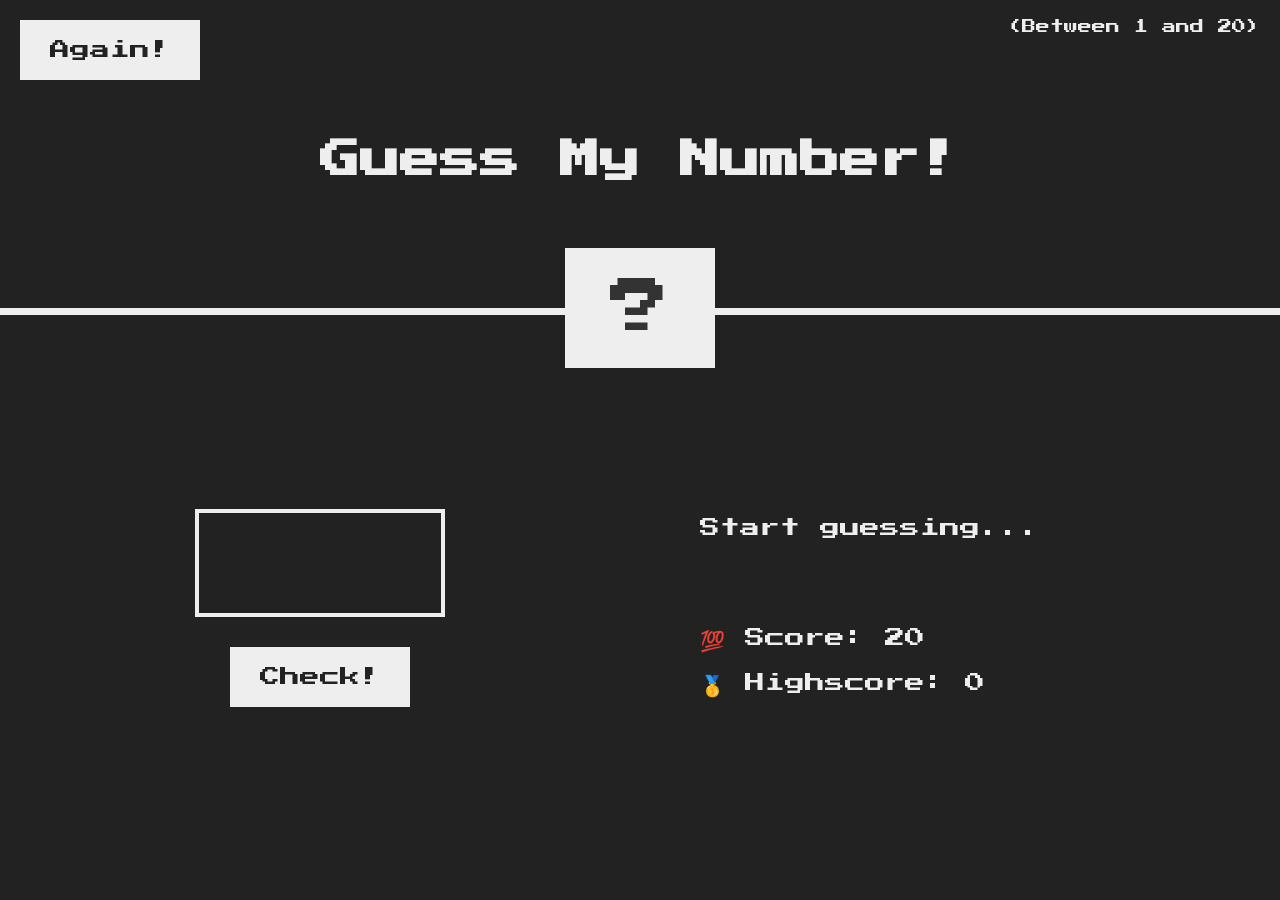
<file: 05-Guess-My-Number/index.html>
<!DOCTYPE html>
<html lang="en">
  <head>
    <meta charset="UTF-8" />
    <meta name="viewport" content="width=device-width, initial-scale=1.0" />
    <meta http-equiv="X-UA-Compatible" content="ie=edge" />
    <link rel="stylesheet" href="master.css" />
    <title>Guess My Number!</title>
  </head>
  <body>
    <header>
      <h1>Guess My Number!</h1>
      <p class="between">(Between 1 and 20)</p>
      <button class="btn again">Again!</button>
      <div class="number">?</div>
    </header>
    <main>
      <section class="left">
        <input type="number" class="guess" />
        <button class="btn check">Check!</button>
      </section>
      <section class="right">
        <p class="message">Start guessing...</p>
        <p class="label-score">💯 Score: <span class="score">20</span></p>
        <p class="label-highscore">
          🥇 Highscore: <span class="highscore">0</span>
        </p>
      </section>
    </main>
    <script src="script.js"></script>
  </body>
</html>
</file>
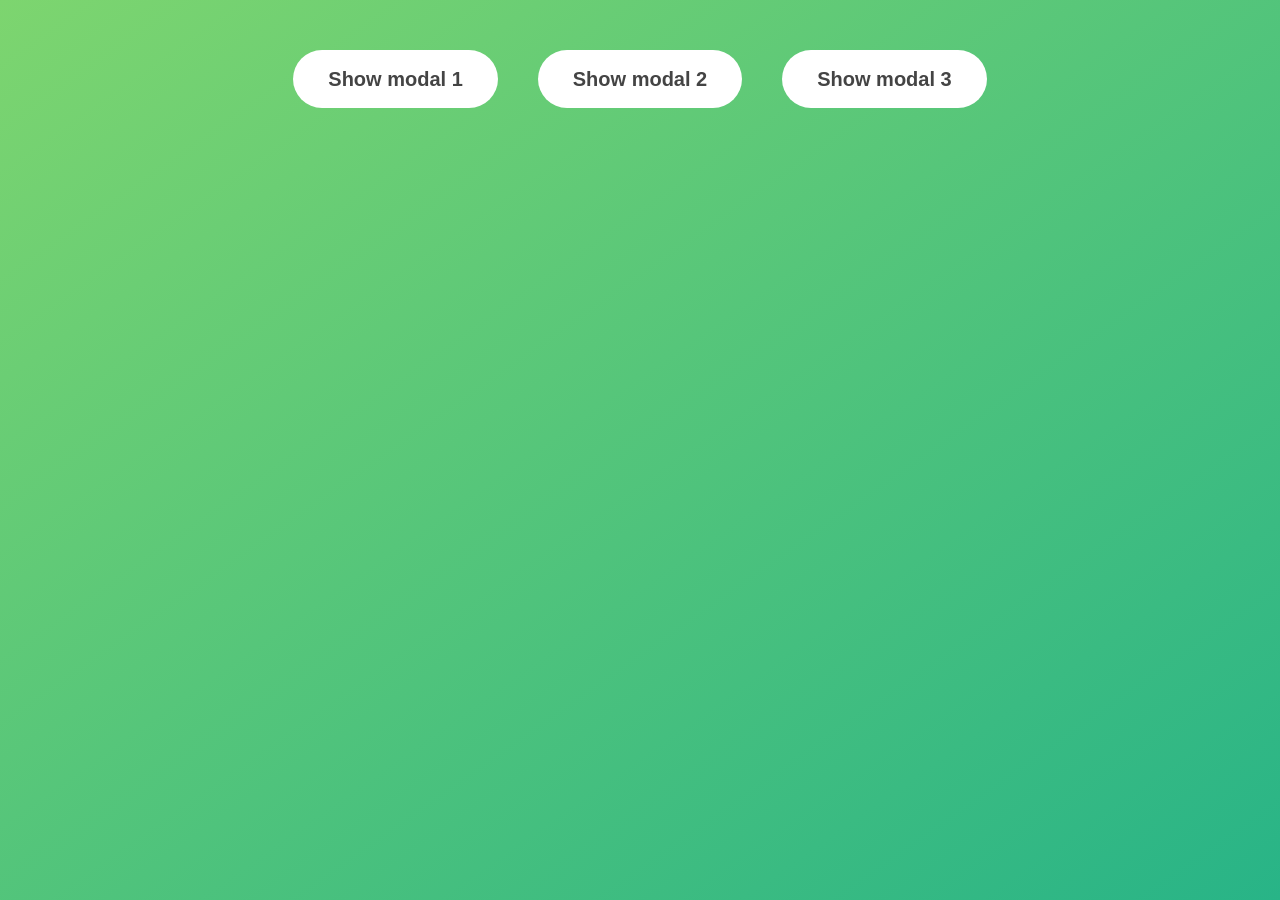
<file: 06-Modal/index.html>
<!DOCTYPE html>
<html lang="en">
  <head>
    <meta charset="UTF-8" />
    <meta name="viewport" content="width=device-width, initial-scale=1.0" />
    <meta http-equiv="X-UA-Compatible" content="ie=edge" />
    <link rel="stylesheet" href="style.css" />
    <title>Modal window</title>
  </head>
  <body>
    <button class="show-modal">Show modal 1</button>
    <button class="show-modal">Show modal 2</button>
    <button class="show-modal">Show modal 3</button>

    <div class="modal hidden">
      <button class="close-modal">&times;</button>
      <h1>I'm a modal window 😍</h1>
      <p>
        Lorem ipsum dolor sit amet, consectetur adipisicing elit, sed do eiusmod
        tempor incididunt ut labore et dolore magna aliqua. Ut enim ad minim
        veniam, quis nostrud exercitation ullamco laboris nisi ut aliquip ex ea
        commodo consequat. Duis aute irure dolor in reprehenderit in voluptate
        velit esse cillum dolore eu fugiat nulla pariatur. Excepteur sint
        occaecat cupidatat non proident, sunt in culpa qui officia deserunt
        mollit anim id est laborum.
      </p>
    </div>
    <div class="overlay hidden"></div>

    <script src="script.js"></script>
  </body>
</html>
</file>
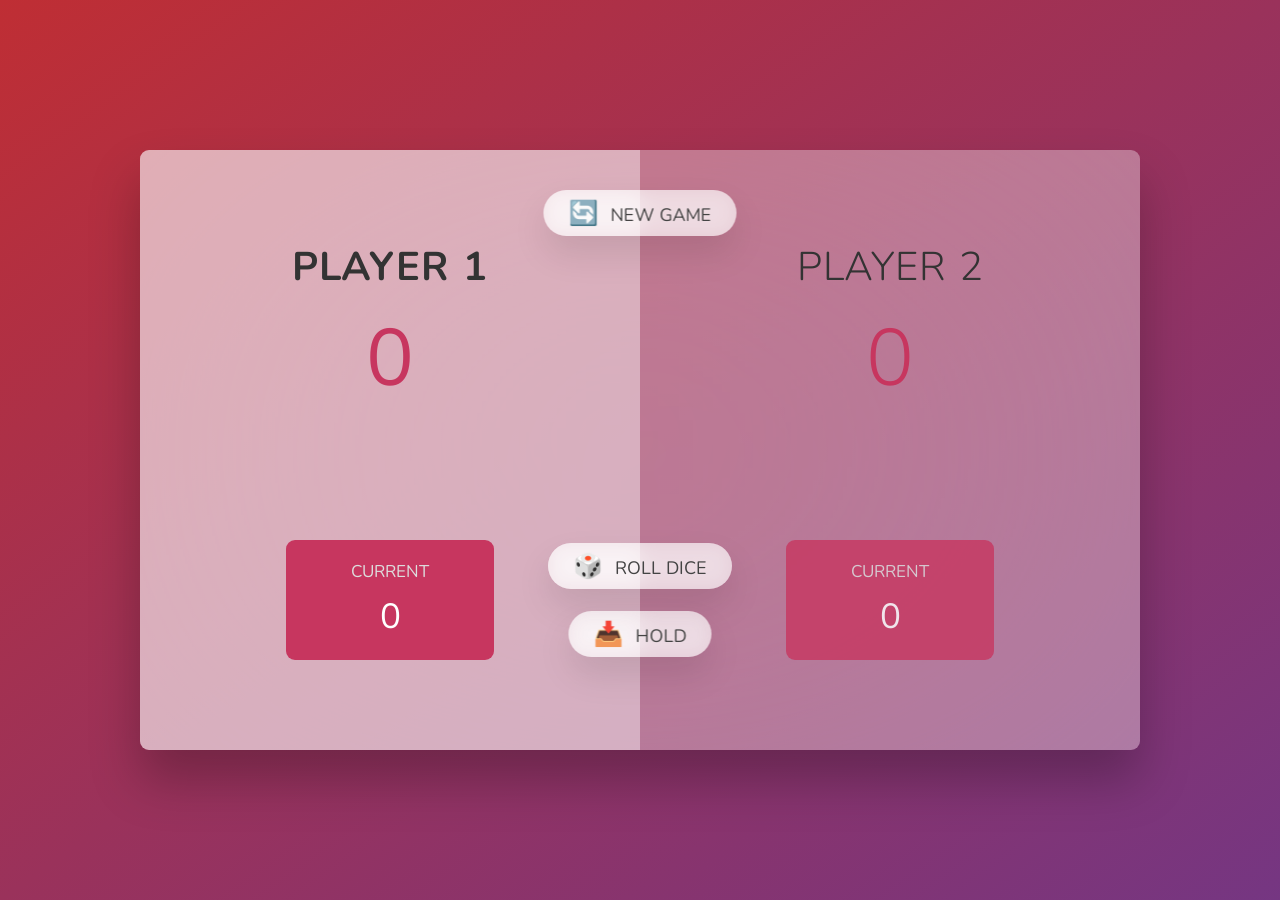
<file: 07-Pig-Game/index.html>
<!DOCTYPE html>
<html lang="en">
  <head>
    <meta charset="UTF-8" />
    <meta name="viewport" content="width=device-width, initial-scale=1.0" />
    <meta http-equiv="X-UA-Compatible" content="ie=edge" />
    <link rel="stylesheet" href="style.css" />
    <title>Pig Game</title>
  </head>
  <body>
    <main>
      <section class="player player--0 player--active">
        <h2 class="name" id="name--0">Player 1</h2>
        <p class="score" id="score--0">0</p>
        <div class="current">
          <p class="current-label">Current</p>
          <p class="current-score" id="current--0">0</p>
        </div>
      </section>
      <section class="player player--1">
        <h2 class="name" id="name--1">Player 2</h2>
        <p class="score" id="score--1">0</p>
        <div class="current">
          <p class="current-label">Current</p>
          <p class="current-score" id="current--1">0</p>
        </div>
      </section>

      <img src="dice-5.png" alt="Playing dice" class="dice" />
      <button class="btn btn--new">🔄 New game</button>
      <button class="btn btn--roll">🎲 Roll dice</button>
      <button class="btn btn--hold">📥 Hold</button>
    </main>
    <script src="script.js"></script>
  </body>
</html>
</file>
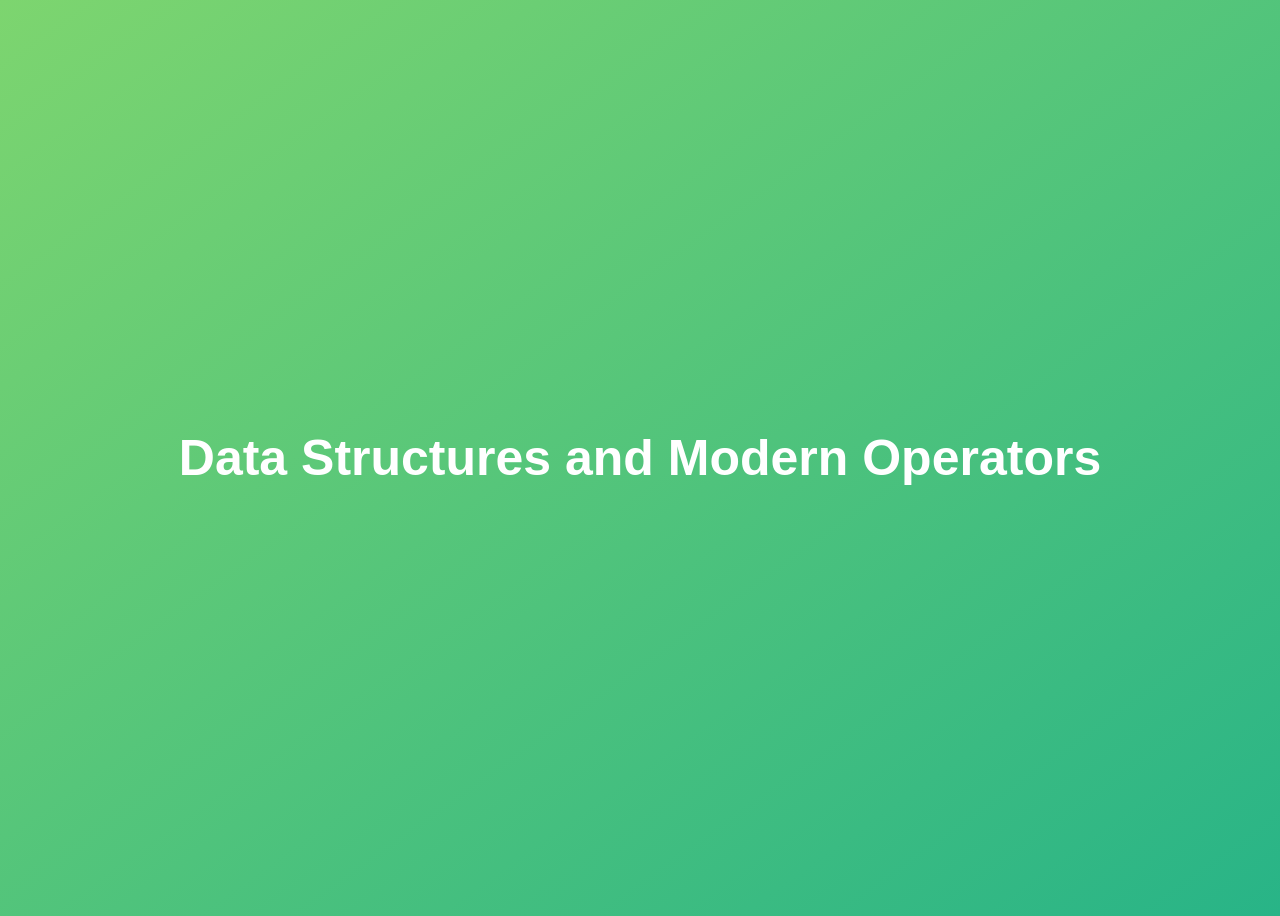
<file: 09-Data-Structures-Operators/index.html>
<!DOCTYPE html>
<html lang="en">
  <head>
    <meta charset="UTF-8" />
    <meta name="viewport" content="width=device-width, initial-scale=1.0" />
    <meta http-equiv="X-UA-Compatible" content="ie=edge" />
    <title>Data Structures and Modern Operators</title>
    <style>
      body {
        height: 100vh;
        display: flex;
        align-items: center;
        background: linear-gradient(to top left, #28b487, #7dd56f);
      }
      h1 {
        font-family: sans-serif;
        font-size: 50px;
        line-height: 1.3;
        width: 100%;
        padding: 30px;
        text-align: center;
        color: white;
      }
      button {
        width: 50px;
        height: 20px;
        margin: 10px;
      }
      textarea {
        width: 300px;
        height: 100px;
      }
    </style>
  </head>
  <body>
    <h1>Data Structures and Modern Operators</h1>
    <script src="script.js"></script>
  </body>
</html>
</file>
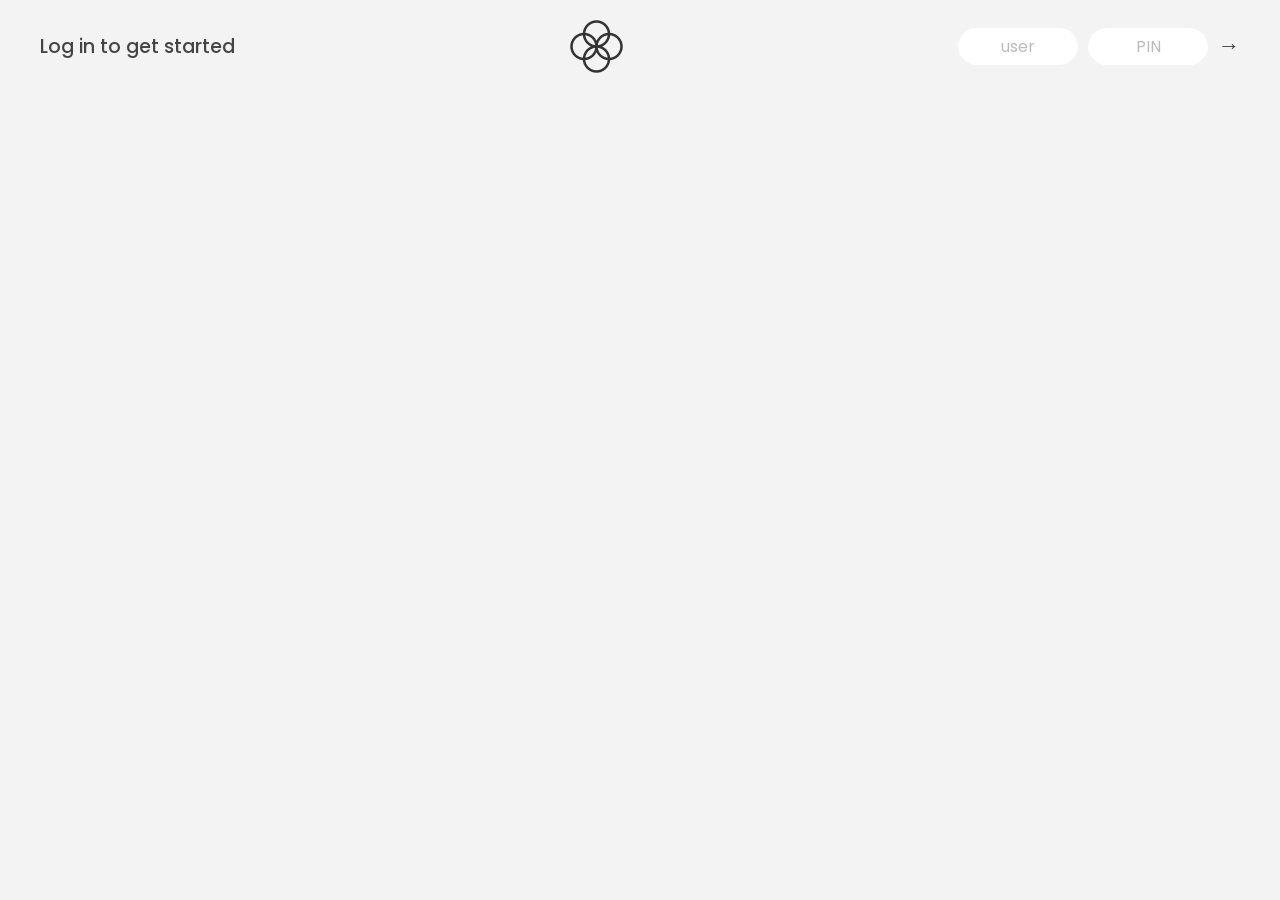
<file: 12-Numbers-Dates-Timers-Bankist/index.html>
<!DOCTYPE html>
<html lang="en">
  <head>
    <meta charset="UTF-8" />
    <meta name="viewport" content="width=device-width, initial-scale=1.0" />
    <meta http-equiv="X-UA-Compatible" content="ie=edge" />
    <link rel="shortcut icon" type="image/png" href="/icon.png" />

    <link
      href="https://fonts.googleapis.com/css?family=Poppins:400,500,600&display=swap"
      rel="stylesheet"
    />

    <link rel="stylesheet" href="style.css" />
    <title>Bankist</title>
  </head>
  <body>
    <!-- TOP NAVIGATION -->
    <nav>
      <p class="welcome">Log in to get started</p>
      <img src="logo.png" alt="Logo" class="logo" />
      <form class="login">
        <input
          type="text"
          placeholder="user"
          class="login__input login__input--user"
        />
        <!-- In practice, use type="password" -->
        <input
          type="text"
          placeholder="PIN"
          maxlength="4"
          class="login__input login__input--pin"
        />
        <button class="login__btn">&rarr;</button>
      </form>
    </nav>

    <main class="app">
      <!-- BALANCE -->
      <div class="balance">
        <div>
          <p class="balance__label">Current balance</p>
          <p class="balance__date">
            As of <span class="date">05/03/2037</span>
          </p>
        </div>
        <p class="balance__value">0000€</p>
      </div>

      <!-- MOVEMENTS -->
      <div class="movements">
        <div class="movements__row">
          <div class="movements__type movements__type--deposit">2 deposit</div>
          <div class="movements__date">3 days ago</div>
          <div class="movements__value">4 000€</div>
        </div>
        <div class="movements__row">
          <div class="movements__type movements__type--withdrawal">
            1 withdrawal
          </div>
          <div class="movements__date">24/01/2037</div>
          <div class="movements__value">-378€</div>
        </div>
      </div>

      <!-- SUMMARY -->
      <div class="summary">
        <p class="summary__label">In</p>
        <p class="summary__value summary__value--in">0000€</p>
        <p class="summary__label">Out</p>
        <p class="summary__value summary__value--out">0000€</p>
        <p class="summary__label">Interest</p>
        <p class="summary__value summary__value--interest">0000€</p>
        <button class="btn--sort">&downarrow; SORT</button>
      </div>

      <!-- OPERATION: TRANSFERS -->
      <div class="operation operation--transfer">
        <h2>Transfer money</h2>
        <form class="form form--transfer">
          <input type="text" class="form__input form__input--to" />
          <input type="number" class="form__input form__input--amount" />
          <button class="form__btn form__btn--transfer">&rarr;</button>
          <label class="form__label">Transfer to</label>
          <label class="form__label">Amount</label>
        </form>
      </div>

      <!-- OPERATION: LOAN -->
      <div class="operation operation--loan">
        <h2>Request loan</h2>
        <form class="form form--loan">
          <input type="number" class="form__input form__input--loan-amount" />
          <button class="form__btn form__btn--loan">&rarr;</button>
          <label class="form__label form__label--loan">Amount</label>
        </form>
      </div>

      <!-- OPERATION: CLOSE -->
      <div class="operation operation--close">
        <h2>Close account</h2>
        <form class="form form--close">
          <input type="text" class="form__input form__input--user" />
          <input
            type="password"
            maxlength="6"
            class="form__input form__input--pin"
          />
          <button class="form__btn form__btn--close">&rarr;</button>
          <label class="form__label">Confirm user</label>
          <label class="form__label">Confirm PIN</label>
        </form>
      </div>

      <!-- LOGOUT TIMER -->
      <p class="logout-timer">
        You will be logged out in <span class="timer">05:00</span>
      </p>
    </main>

    <!-- <footer>
      &copy; by Jonas Schmedtmann. Don't claim as your own :)
    </footer> -->

    <script src="script.js"></script>
  </body>
</html>
</file>
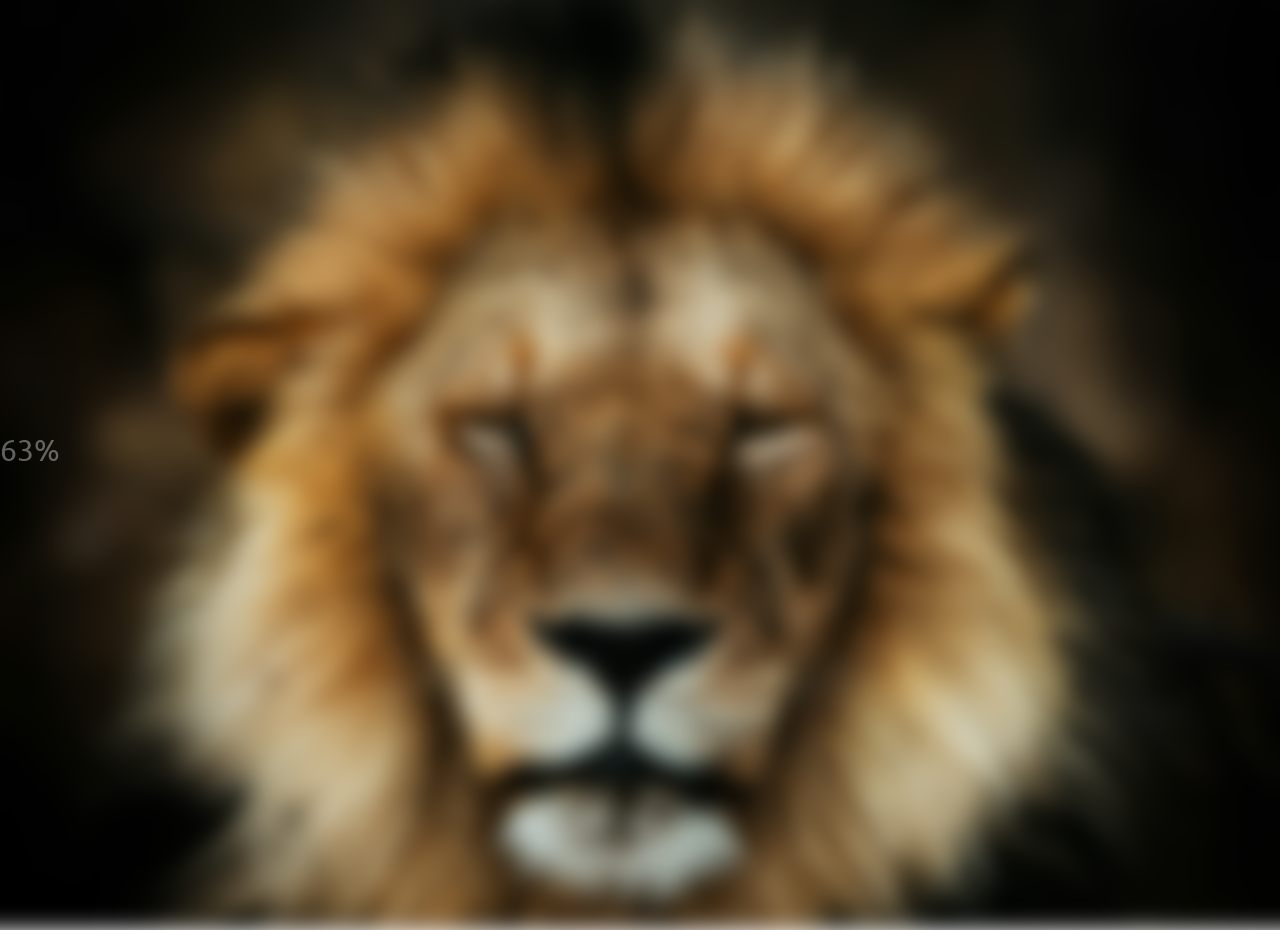
<file: Blury loading/index.html>
<!DOCTYPE html>
<html lang="en">
<head>
    <meta charset="UTF-8">
    <meta name="viewport" content="width=device-width, initial-scale=1.0">
    <link rel="stylesheet" href="master.css">
    <title>Blury loading</title>
</head>
<body>
    <section class="bg"></section>
    <div class="loading-text">0%</div>
    <script src="script.js"></script>
</body>
</html>
</file>
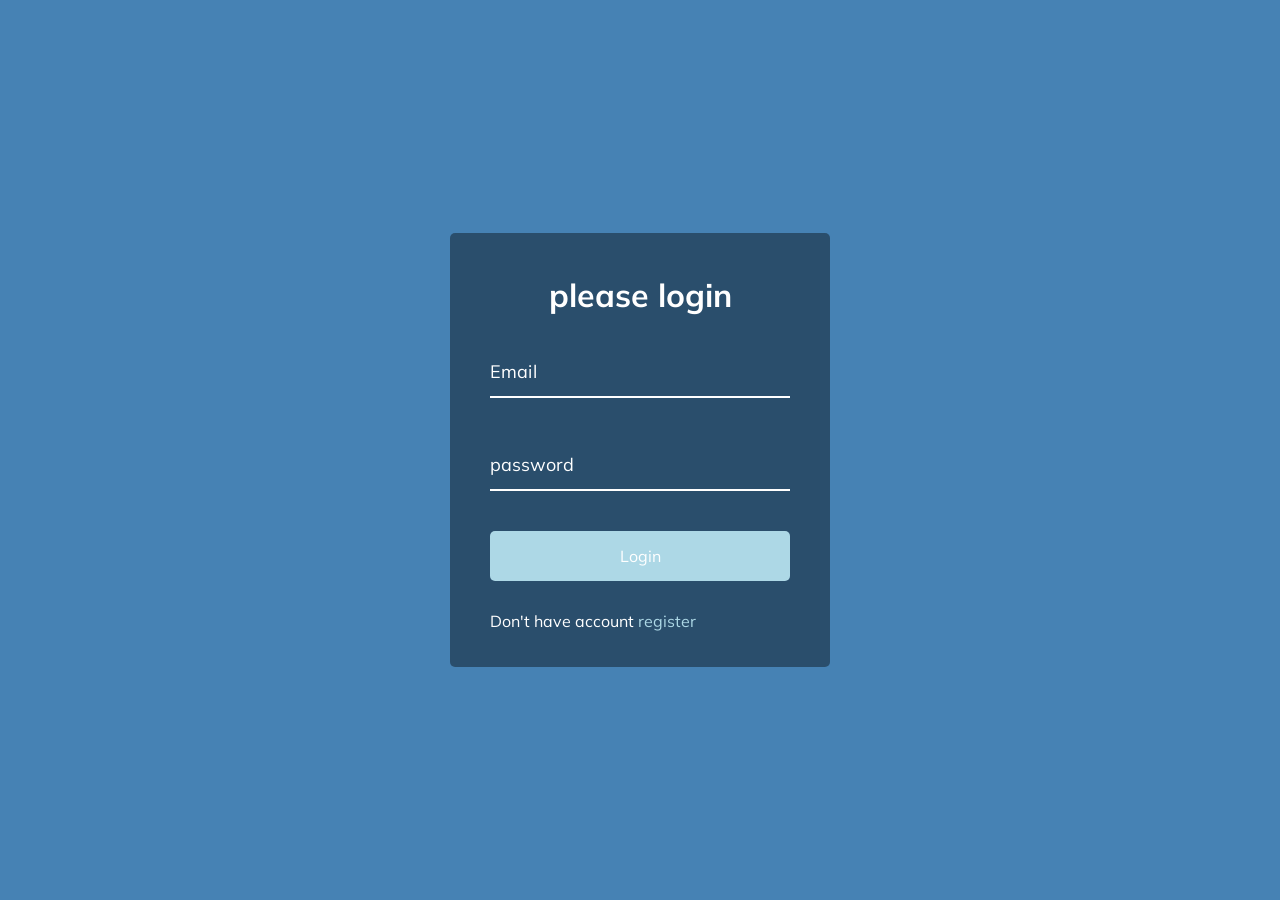
<file: form-input-wave/index.html>
<!DOCTYPE html>
<html lang="en">
<head>
    <meta charset="UTF-8">
    <meta name="viewport" content="width=device-width, initial-scale=1.0">
    <link rel="stylesheet" href="master.css">
    <title>Form Input Wave</title>
</head>
<body>
    <div class="container">
        <h1>please login</h1>
        <form>
            <div class="form-control">
                <input type="text" required>
                <label>Email</label>
            </div>
            <div class="form-control">
                <input type="password" required>
                <label>password</label>
            </div>
            <button class="btn">Login</button>
            <p>Don't have account <a href="#">register</a></p>
        </form>
    </div>
    <script src="script.js"></script>
</body>
</html>
</file>
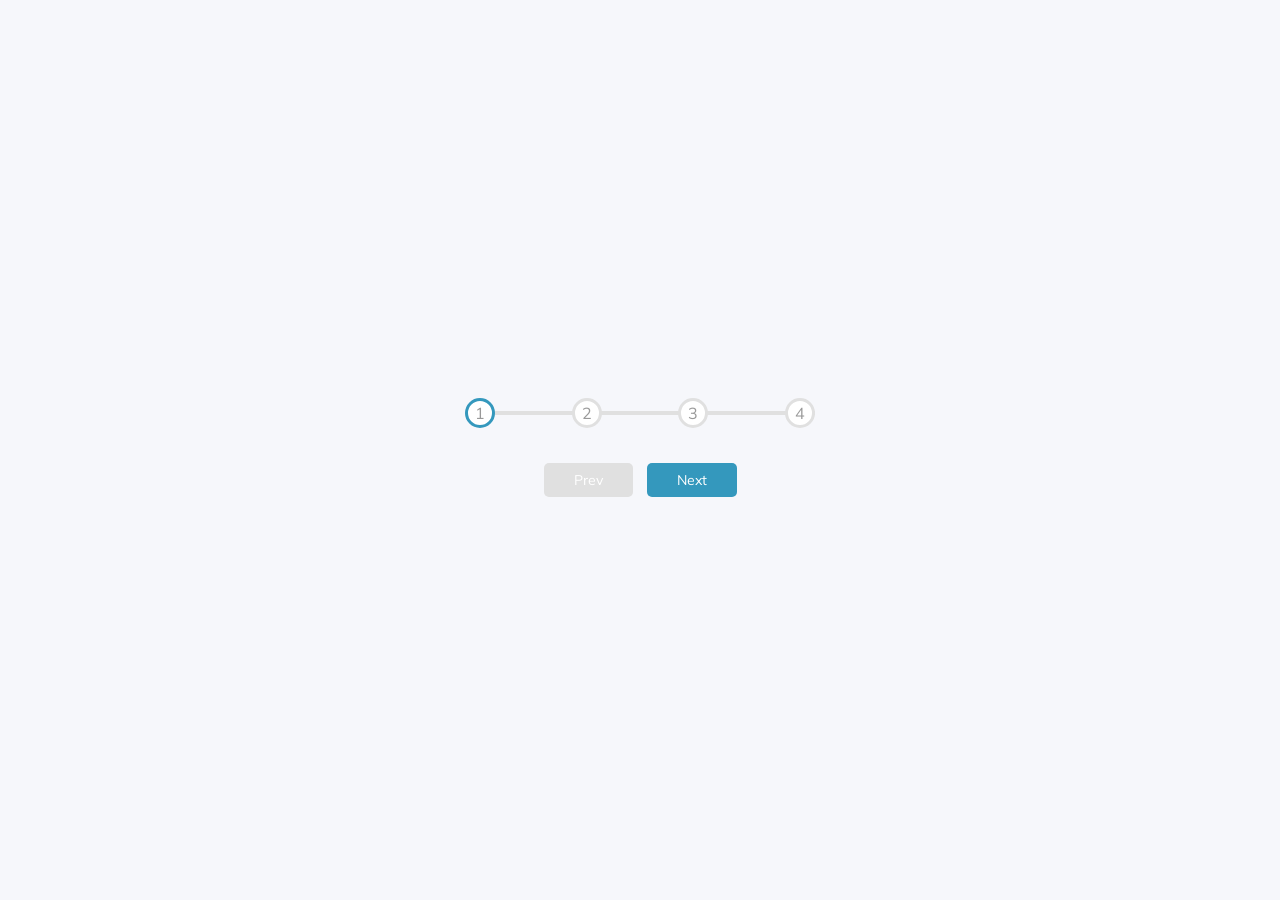
<file: progress_steps/index.html>
<!DOCTYPE html>
<html lang="en">
<head>
    <meta charset="UTF-8">
    <meta name="viewport" content="width=device-width, initial-scale=1.0">
    <link rel="stylesheet" href="https://cdnjs.cloudflare.com/ajax/libs/font-awesome/6.7.2/css/all.min.css" integrity="sha512-Evv84Mr4kqVGRNSgIGL/F/aIDqQb7xQ2vcrdIwxfjThSH8CSR7PBEakCr51Ck+w+/U6swU2Im1vVX0SVk9ABhg==" crossorigin="anonymous" referrerpolicy="no-referrer" />
    <link rel="stylesheet" href="style.css">
    <title>Progress Step</title>
</head>
<body>
    <div class="container">
        <div class="progress-container">
            <div class="progress" id="progress"></div>
            <div class="circle active">1</div>
            <div class="circle">2</div>
            <div class="circle">3</div>
            <div class="circle">4</div>
        </div>
       <button class="btn" id="prev" disabled>Prev</button>
       <button class="btn" id="next">Next</button>
    </div>
    <script src="script.js"></script>
</body>
</html>
</file>
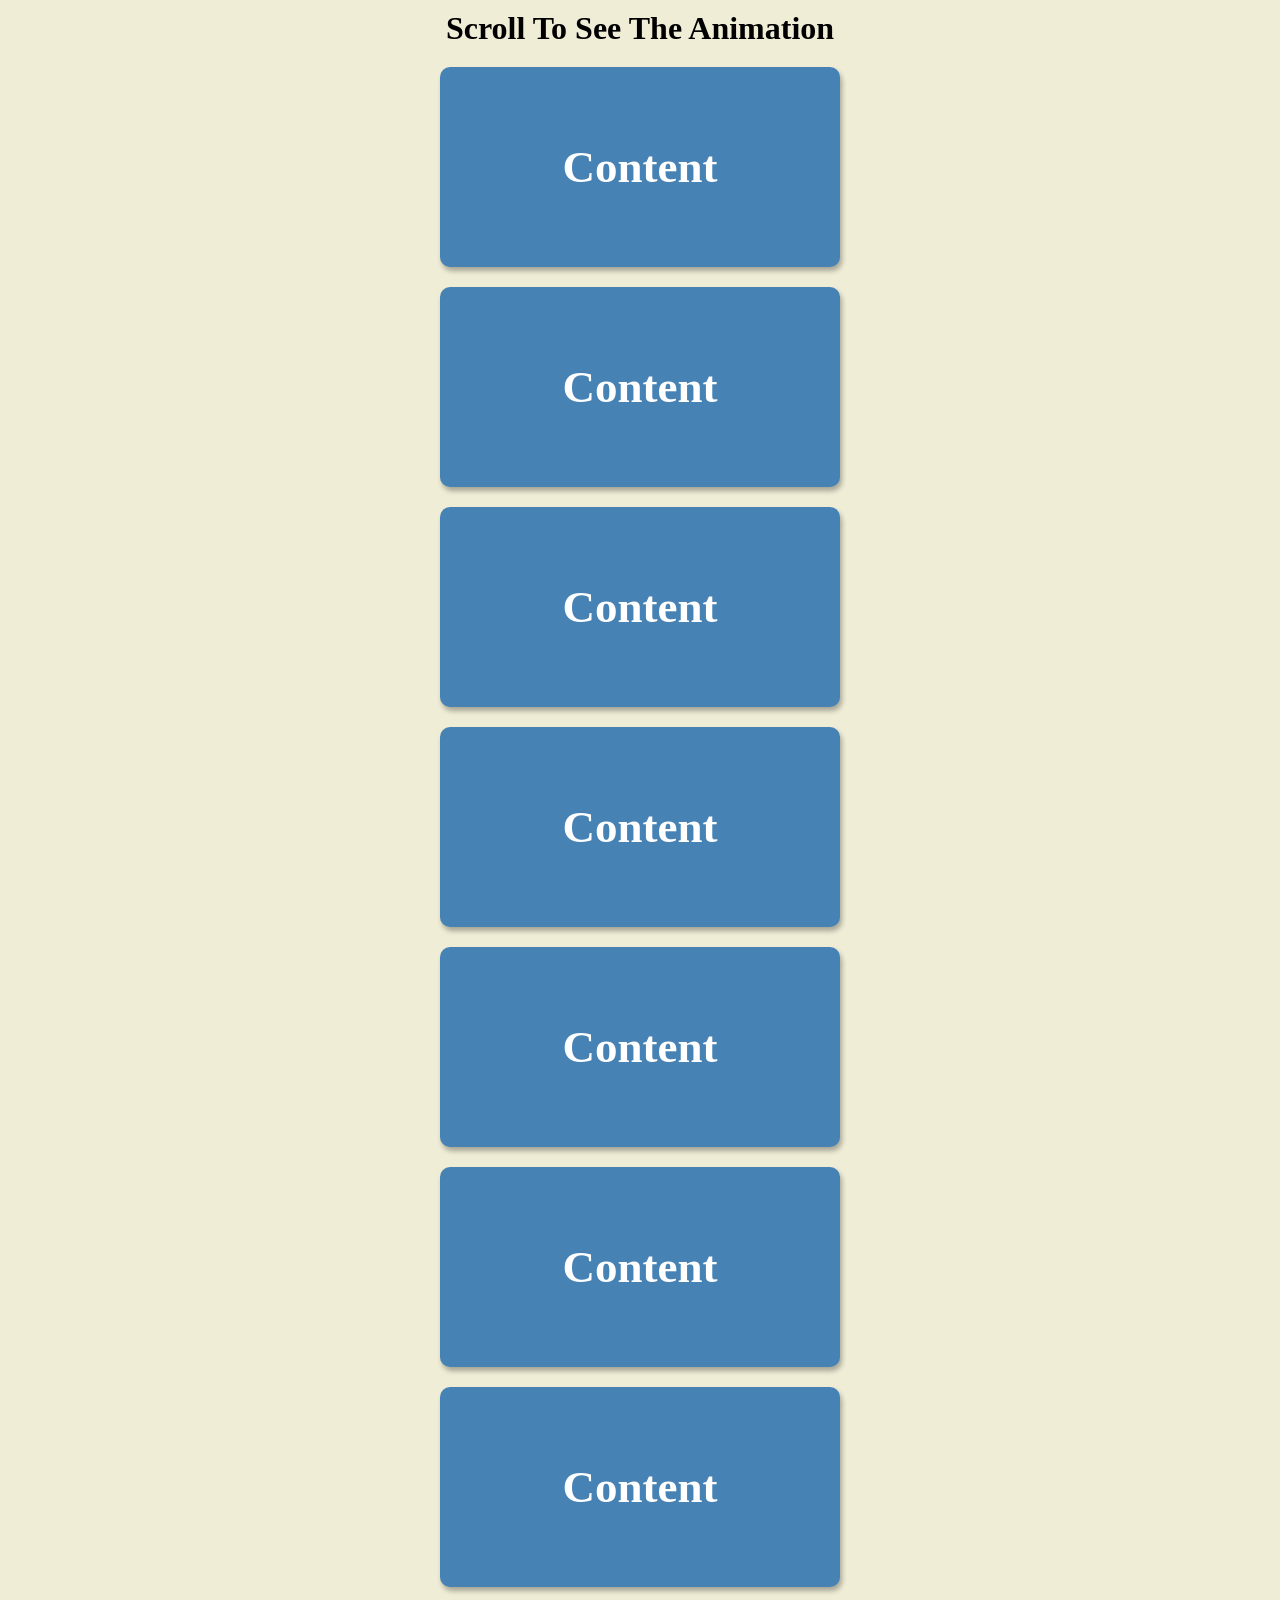
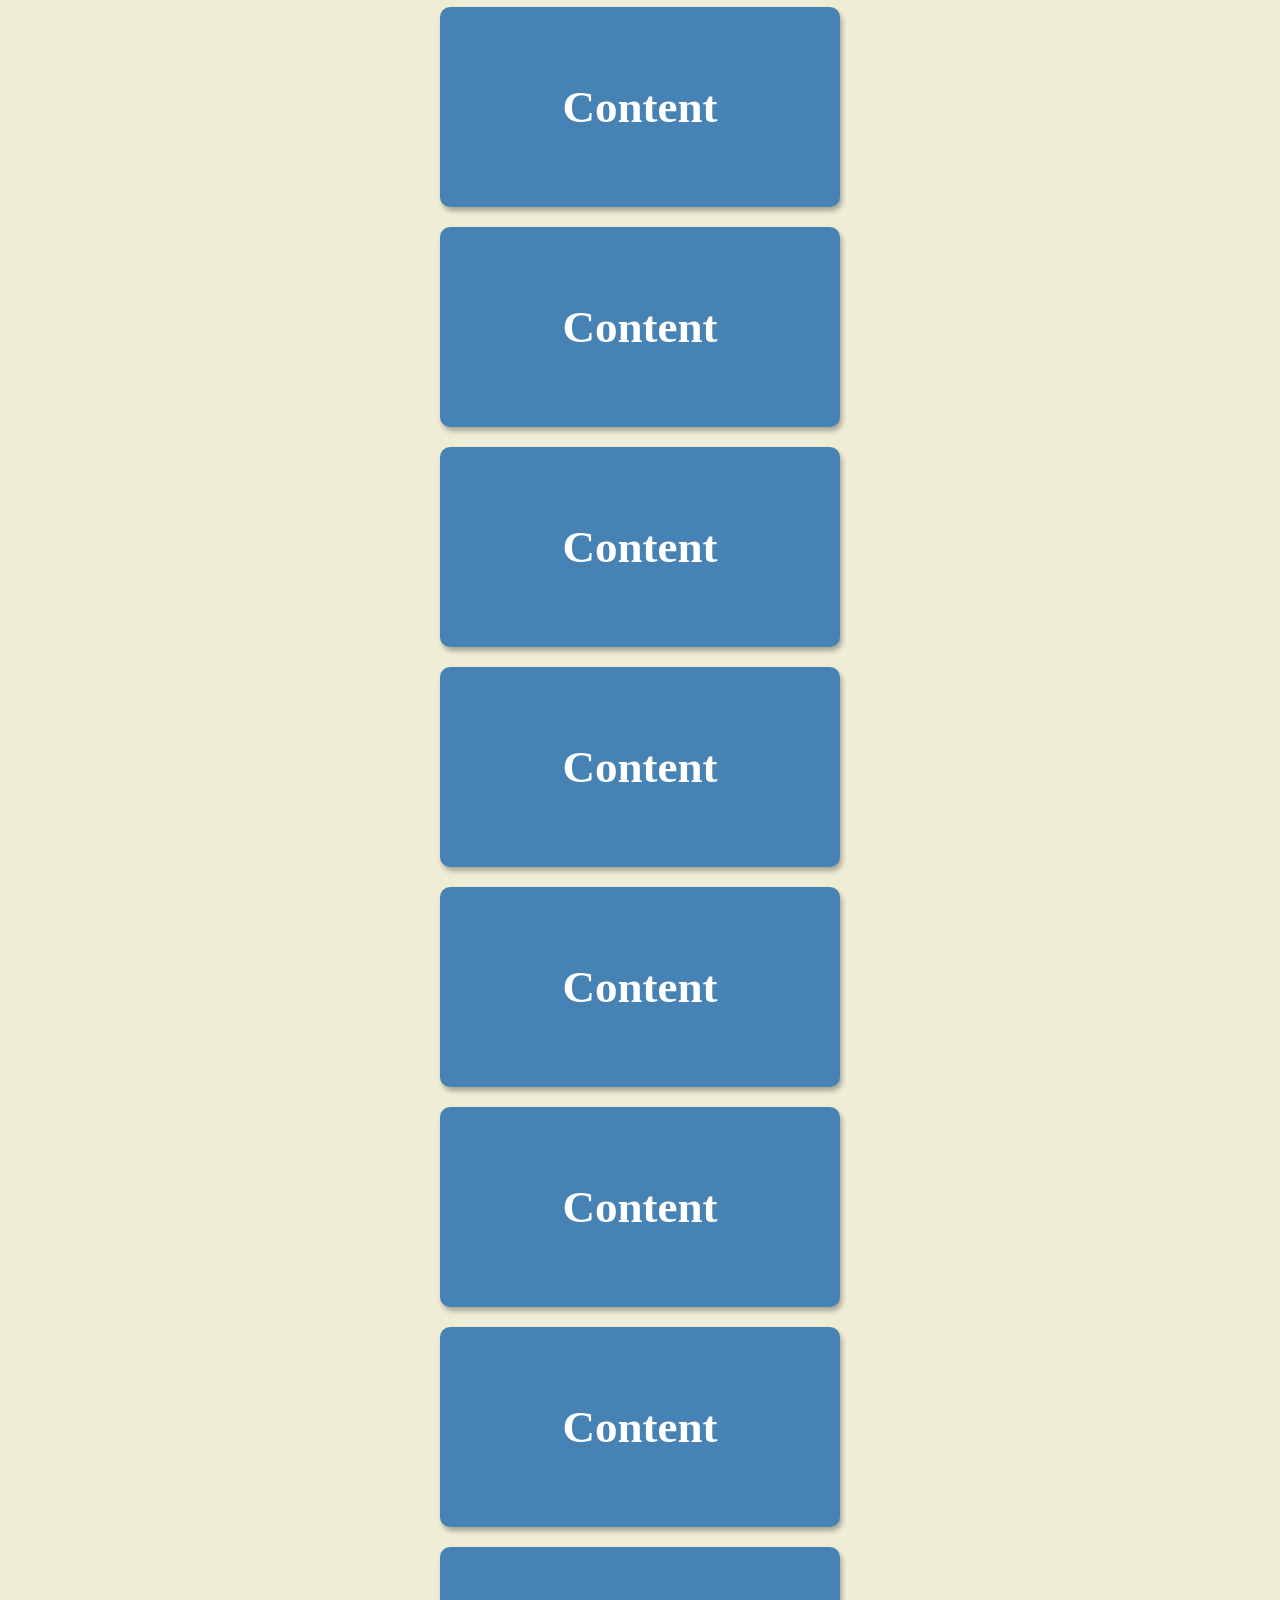
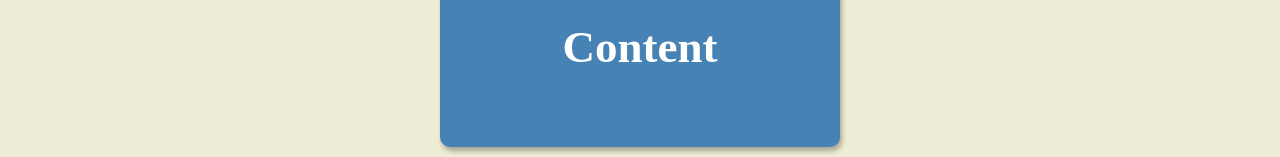
<file: Scroll_Animation/index.html>
<!DOCTYPE html>
<html lang="en">
  <head>
    <meta charset="UTF-8" />
    <meta name="viewport" content="width=device-width, initial-scale=1.0" />
    <link rel="stylesheet" href="master.css" />
    <title>Scroll animation</title>
  </head>
  <body>
    <h1>Scroll To See The Animation</h1>
    <div class="box">
      <h2>Content</h2>
    </div>
    <div class="box">
      <h2>Content</h2>
    </div>
    <div class="box">
      <h2>Content</h2>
    </div>
    <div class="box">
      <h2>Content</h2>
    </div>
    <div class="box">
      <h2>Content</h2>
    </div>
    <div class="box">
      <h2>Content</h2>
    </div>
       <div class="box">
      <h2>Content</h2>
    </div>
       <div class="box">
      <h2>Content</h2>
    </div>
       <div class="box">
      <h2>Content</h2>
    </div>
       <div class="box">
      <h2>Content</h2>
    </div>
       <div class="box">
      <h2>Content</h2>
    </div>
       <div class="box">
      <h2>Content</h2>
    </div>
       <div class="box">
      <h2>Content</h2>
    </div>
       <div class="box">
      <h2>Content</h2>
    </div>
       <div class="box">
      <h2>Content</h2>
    </div>
    <script src="script.js"></script>
  </body>
</html>
</file>
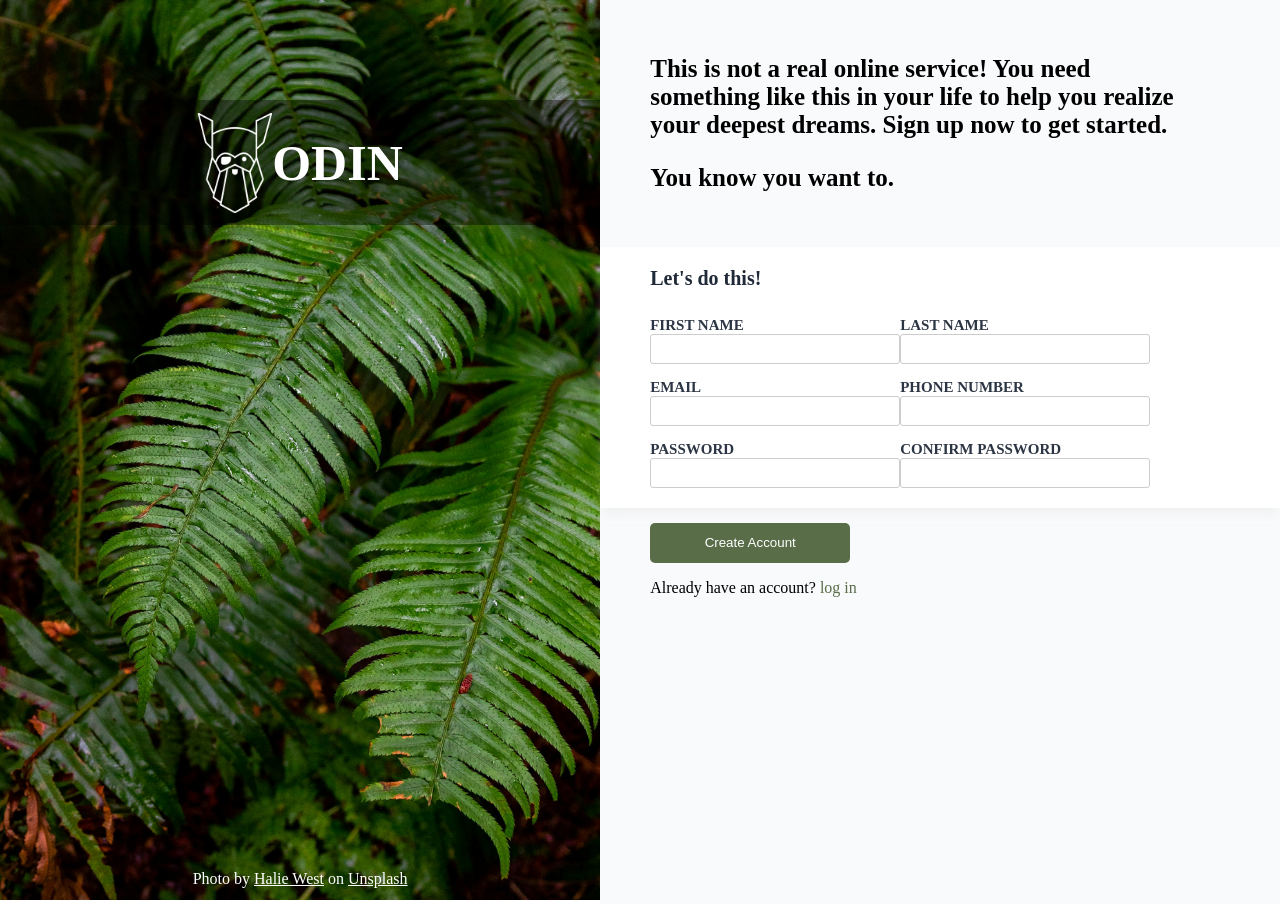
<file: Sign_up/index.html>
<!DOCTYPE html>
<html lang="en">
  <head>
    <meta charset="UTF-8" />
    <meta name="viewport" content="width=device-width, initial-scale=1.0" />
    <link rel="stylesheet" href="master.css" />
    <title>Document</title>
  </head>
  <body>
    <div class="container">
      <div class="img-section">
        <img
          src="images/halie-west-25xggax4bSA-unsplash.jpg"
          alt="Background image"
        />
        <div class="logo">
          <img src="images/odin-lined.png" alt="Odin logo" />
          <h1>ODIN</h1>
        </div>
        <p>
          Photo by <a href="#">Halie West</a> on
          <a href="https://unsplash.com">Unsplash</a>
        </p>
      </div>

      <div class="page-section">
        <div class="heading-p">
          <p>
            This is not a real online service! You need something like this in
            your life to help you realize your deepest dreams. Sign up now to
            get started.
          </p>
          <p>You know you want to.</p>
        </div>

        <div class="sign-content">
            <h4>Let's do this!</h4>
          <form action="">
            <div class="sign-element">
              
              <div class="row">
                <div class="input">
                  <label for="first-name">First name</label>
                  <input type="text" id="first-name" name="first-name" />
                </div>
                <div class="input">
                  <label for="last-name">Last name</label>
                  <input type="text" id="last-name" name="last-name" />
                </div>
              </div>

              <div class="row">
                <div class="input">
                  <label for="email">Email</label>
                  <input type="email" id="email" name="email" />
                </div>
                <div class="input">
                  <label for="phone-number">Phone number</label>
                  <input type="tel" id="phone-number" name="phone-number" />
                </div>
              </div>

              <div class="row">
                <div class="input">
                  <label for="pass">Password</label>
                  <input type="password" id="pass" name="password" />
                </div>
                <div class="input">
                  <label for="con-pass">Confirm password</label>
                  <input
                    type="password"
                    id="con-pass"
                    name="confirm-password"
                  />
                </div>
              </div>
            </div>
            <div class="submint">
                <button type="submit">Create Account</button>
                <p>Already have an account? <a href="#">log in</a></p>
            </div>
          </form>
        </div>
      </div>
    </div>
  </body>
</html>
</file>
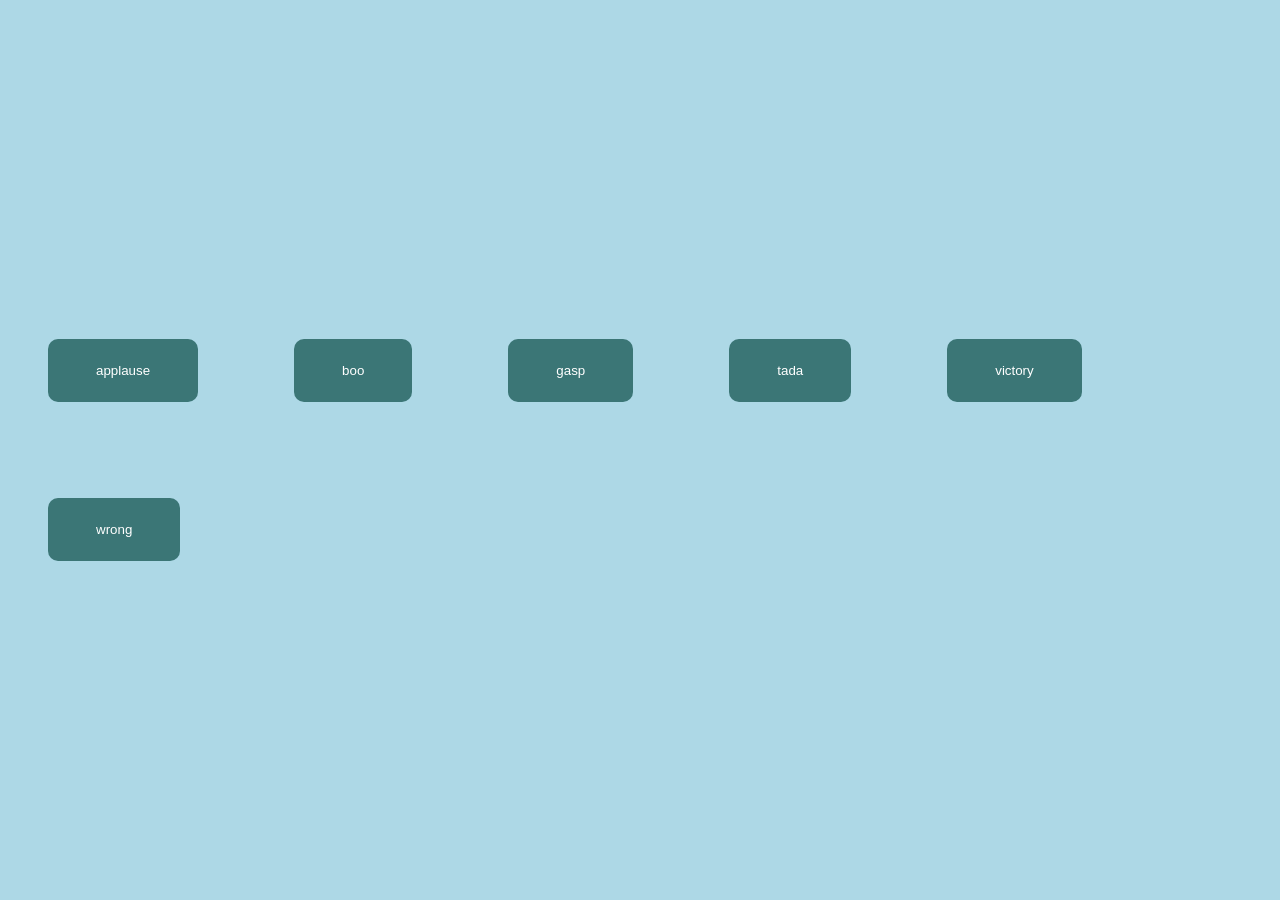
<file: sound-board/index.html>
<!DOCTYPE html>
<html lang="en">
<head>
  <meta charset="UTF-8" />
  <meta name="viewport" content="width=device-width, initial-scale=1.0"/>
  <link rel="stylesheet" href="master.css" />
  <title>Sound Buttons</title>
</head>
<body>
  <audio src="sound/applause.mp3" id="applause"></audio>
  <audio src="sound/boo.mp3" id="boo"></audio>
  <audio src="sound/gasp.mp3" id="gasp"></audio>
  <audio src="sound/tada.mp3" id="tada"></audio>
  <audio src="sound/victory.mp3" id="victory"></audio>
  <audio src="sound/wrong.mp3" id="wrong"></audio>

  <div class="buttons"></div>

  <script src="script.js"></script>
</body>
</html>
</file>
<file: 05-Guess-My-Number/master.css>
@import url('https://fonts.googleapis.com/css?family=Press+Start+2P&display=swap');

* {
  margin: 0;
  padding: 0;
  box-sizing: inherit;
}

html {
  font-size: 62.5%;
  box-sizing: border-box;
}

body {
  font-family: 'Press Start 2P', sans-serif;
  color: #eee;
  background-color: #222;
  /* background-color: #60b347; */
}

/* LAYOUT */
header {
  position: relative;
  height: 35vh;
  border-bottom: 7px solid #eee;
}

main {
  height: 65vh;
  color: #eee;
  display: flex;
  align-items: center;
  justify-content: space-around;
}

.left {
  width: 52rem;
  display: flex;
  flex-direction: column;
  align-items: center;
}

.right {
  width: 52rem;
  font-size: 2rem;
}

/* ELEMENTS STYLE */
h1 {
  font-size: 4rem;
  text-align: center;
  position: absolute;
  width: 100%;
  top: 52%;
  left: 50%;
  transform: translate(-50%, -50%);
}

.number {
  background: #eee;
  color: #333;
  font-size: 6rem;
  width: 15rem;
  padding: 3rem 0rem;
  text-align: center;
  position: absolute;
  bottom: 0;
  left: 50%;
  transform: translate(-50%, 50%);
}

.between {
  font-size: 1.4rem;
  position: absolute;
  top: 2rem;
  right: 2rem;
}

.again {
  position: absolute;
  top: 2rem;
  left: 2rem;
}

.guess {
  background: none;
  border: 4px solid #eee;
  font-family: inherit;
  color: inherit;
  font-size: 5rem;
  padding: 2.5rem;
  width: 25rem;
  text-align: center;
  display: block;
  margin-bottom: 3rem;
}

.btn {
  border: none;
  background-color: #eee;
  color: #222;
  font-size: 2rem;
  font-family: inherit;
  padding: 2rem 3rem;
  cursor: pointer;
}

.btn:hover {
  background-color: #ccc;
}

.message {
  margin-bottom: 8rem;
  height: 3rem;
}

.label-score {
  margin-bottom: 2rem;
}
</file>
<file: 06-Modal/style.css>
* {
  margin: 0;
  padding: 0;
  box-sizing: inherit;
}

html {
  font-size: 62.5%;
  box-sizing: border-box;
}

body {
  font-family: sans-serif;
  color: #333;
  line-height: 1.5;
  height: 100vh;
  position: relative;
  display: flex;
  align-items: flex-start;
  justify-content: center;
  background: linear-gradient(to top left, #28b487, #7dd56f);
}

.show-modal {
  font-size: 2rem;
  font-weight: 600;
  padding: 1.75rem 3.5rem;
  margin: 5rem 2rem;
  border: none;
  background-color: #fff;
  color: #444;
  border-radius: 10rem;
  cursor: pointer;
}

.close-modal {
  position: absolute;
  top: 1.2rem;
  right: 2rem;
  font-size: 5rem;
  color: #333;
  cursor: pointer;
  border: none;
  background: none;
}

h1 {
  font-size: 2.5rem;
  margin-bottom: 2rem;
}

p {
  font-size: 1.8rem;
}

/* -------------------------- */
/* CLASSES TO MAKE MODAL WORK */
.hidden {
  display: none;
}

.modal {
  position: absolute;
  top: 50%;
  left: 50%;
  transform: translate(-50%, -50%);
  width: 70%;
  background-color: white;
  padding: 6rem;
  border-radius: 5px;
  box-shadow: 0 3rem 5rem rgba(0, 0, 0, 0.3);
  z-index: 10;
}

.overlay {
  position: absolute;
  top: 0;
  left: 0;
  width: 100%;
  height: 100%;
  background-color: rgba(0, 0, 0, 0.6);
  backdrop-filter: blur(3px);
  z-index: 5;
}
</file>
<file: 07-Pig-Game/style.css>
@import url('https://fonts.googleapis.com/css2?family=Nunito&display=swap');

* {
  margin: 0;
  padding: 0;
  box-sizing: inherit;
}

html {
  font-size: 62.5%;
  box-sizing: border-box;
}

body {
  font-family: 'Nunito', sans-serif;
  font-weight: 400;
  height: 100vh;
  color: #333;
  background-image: linear-gradient(to top left, #753682 0%, #bf2e34 100%);
  display: flex;
  align-items: center;
  justify-content: center;
}

/* LAYOUT */
main {
  position: relative;
  width: 100rem;
  height: 60rem;
  background-color: rgba(255, 255, 255, 0.35);
  backdrop-filter: blur(200px);
  filter: blur();
  box-shadow: 0 3rem 5rem rgba(0, 0, 0, 0.25);
  border-radius: 9px;
  overflow: hidden;
  display: flex;
}

.player {
  flex: 50%;
  padding: 9rem;
  display: flex;
  flex-direction: column;
  align-items: center;
  transition: all 0.75s;
}

/* ELEMENTS */
.name {
  position: relative;
  font-size: 4rem;
  text-transform: uppercase;
  letter-spacing: 1px;
  word-spacing: 2px;
  font-weight: 300;
  margin-bottom: 1rem;
}

.score {
  font-size: 8rem;
  font-weight: 300;
  color: #c7365f;
  margin-bottom: auto;
}

.player--active {
  background-color: rgba(255, 255, 255, 0.4);
}
.player--active .name {
  font-weight: 700;
}
.player--active .score {
  font-weight: 400;
}

.player--active .current {
  opacity: 1;
}

.current {
  background-color: #c7365f;
  opacity: 0.8;
  border-radius: 9px;
  color: #fff;
  width: 65%;
  padding: 2rem;
  text-align: center;
  transition: all 0.75s;
}

.current-label {
  text-transform: uppercase;
  margin-bottom: 1rem;
  font-size: 1.7rem;
  color: #ddd;
}

.current-score {
  font-size: 3.5rem;
}

/* ABSOLUTE POSITIONED ELEMENTS */
.btn {
  position: absolute;
  left: 50%;
  transform: translateX(-50%);
  color: #444;
  background: none;
  border: none;
  font-family: inherit;
  font-size: 1.8rem;
  text-transform: uppercase;
  cursor: pointer;
  font-weight: 400;
  transition: all 0.2s;

  background-color: white;
  background-color: rgba(255, 255, 255, 0.6);
  backdrop-filter: blur(10px);

  padding: 0.7rem 2.5rem;
  border-radius: 50rem;
  box-shadow: 0 1.75rem 3.5rem rgba(0, 0, 0, 0.1);
}

.btn::first-letter {
  font-size: 2.4rem;
  display: inline-block;
  margin-right: 0.7rem;
}

.btn--new {
  top: 4rem;
}
.btn--roll {
  top: 39.3rem;
}
.btn--hold {
  top: 46.1rem;
}

.btn:active {
  transform: translate(-50%, 3px);
  box-shadow: 0 1rem 2rem rgba(0, 0, 0, 0.15);
}

.btn:focus {
  outline: none;
}

.dice {
  position: absolute;
  left: 50%;
  top: 16.5rem;
  transform: translateX(-50%);
  height: 10rem;
  box-shadow: 0 2rem 5rem rgba(0, 0, 0, 0.2);
}

.player--winner {
  background-color: #2f2f2f;
}

.player--winner .name {
  font-weight: 700;
  color: #c7365f;
}
</file>
<file: 12-Numbers-Dates-Timers-Bankist/style.css>
/*
 * Use this CSS to learn some intersting techniques,
 * in case you're wondering how I built the UI.
 * Have fun! 😁
 */

* {
  margin: 0;
  padding: 0;
  box-sizing: inherit;
}

html {
  font-size: 62.5%;
  box-sizing: border-box;
}

body {
  font-family: 'Poppins', sans-serif;
  color: #444;
  background-color: #f3f3f3;
  height: 100vh;
  padding: 2rem;
}

nav {
  display: flex;
  justify-content: space-between;
  align-items: center;
  padding: 0 2rem;
}

.welcome {
  font-size: 1.9rem;
  font-weight: 500;
}

.logo {
  height: 5.25rem;
}

.login {
  display: flex;
}

.login__input {
  border: none;
  padding: 0.5rem 2rem;
  font-size: 1.6rem;
  font-family: inherit;
  text-align: center;
  width: 12rem;
  border-radius: 10rem;
  margin-right: 1rem;
  color: inherit;
  border: 1px solid #fff;
  transition: all 0.3s;
}

.login__input:focus {
  outline: none;
  border: 1px solid #ccc;
}

.login__input::placeholder {
  color: #bbb;
}

.login__btn {
  border: none;
  background: none;
  font-size: 2.2rem;
  color: inherit;
  cursor: pointer;
  transition: all 0.3s;
}

.login__btn:hover,
.login__btn:focus,
.btn--sort:hover,
.btn--sort:focus {
  outline: none;
  color: #777;
}

/* MAIN */
.app {
  position: relative;
  max-width: 100rem;
  margin: 4rem auto;
  display: grid;
  grid-template-columns: 4fr 3fr;
  grid-template-rows: auto repeat(3, 15rem) auto;
  gap: 2rem;

  /* NOTE This creates the fade in/out anumation */
  opacity: 0;
  transition: all 1s;
}

.balance {
  grid-column: 1 / span 2;
  display: flex;
  align-items: flex-end;
  justify-content: space-between;
  margin-bottom: 2rem;
}

.balance__label {
  font-size: 2.2rem;
  font-weight: 500;
  margin-bottom: -0.2rem;
}

.balance__date {
  font-size: 1.4rem;
  color: #888;
}

.balance__value {
  font-size: 4.5rem;
  font-weight: 400;
}

/* MOVEMENTS */
.movements {
  grid-row: 2 / span 3;
  background-color: #fff;
  border-radius: 1rem;
  overflow: scroll;
}

.movements__row {
  padding: 2.25rem 4rem;
  display: flex;
  align-items: center;
  border-bottom: 1px solid #eee;
}

.movements__type {
  font-size: 1.1rem;
  text-transform: uppercase;
  font-weight: 500;
  color: #fff;
  padding: 0.1rem 1rem;
  border-radius: 10rem;
  margin-right: 2rem;
}

.movements__date {
  font-size: 1.1rem;
  text-transform: uppercase;
  font-weight: 500;
  color: #666;
}

.movements__type--deposit {
  background-image: linear-gradient(to top left, #39b385, #9be15d);
}

.movements__type--withdrawal {
  background-image: linear-gradient(to top left, #e52a5a, #ff585f);
}

.movements__value {
  font-size: 1.7rem;
  margin-left: auto;
}

/* SUMMARY */
.summary {
  grid-row: 5 / 6;
  display: flex;
  align-items: baseline;
  padding: 0 0.3rem;
  margin-top: 1rem;
}

.summary__label {
  font-size: 1.2rem;
  font-weight: 500;
  text-transform: uppercase;
  margin-right: 0.8rem;
}

.summary__value {
  font-size: 2.2rem;
  margin-right: 2.5rem;
}

.summary__value--in,
.summary__value--interest {
  color: #66c873;
}

.summary__value--out {
  color: #f5465d;
}

.btn--sort {
  margin-left: auto;
  border: none;
  background: none;
  font-size: 1.3rem;
  font-weight: 500;
  cursor: pointer;
}

/* OPERATIONS */
.operation {
  border-radius: 1rem;
  padding: 3rem 4rem;
  color: #333;
}

.operation--transfer {
  background-image: linear-gradient(to top left, #ffb003, #ffcb03);
}

.operation--loan {
  background-image: linear-gradient(to top left, #39b385, #9be15d);
}

.operation--close {
  background-image: linear-gradient(to top left, #e52a5a, #ff585f);
}

h2 {
  margin-bottom: 1.5rem;
  font-size: 1.7rem;
  font-weight: 600;
  color: #333;
}

.form {
  display: grid;
  grid-template-columns: 2.5fr 2.5fr 1fr;
  grid-template-rows: auto auto;
  gap: 0.4rem 1rem;
}

/* Exceptions for interst */
.form.form--loan {
  grid-template-columns: 2.5fr 1fr 2.5fr;
}
.form__label--loan {
  grid-row: 2;
}
/* End exceptions */

.form__input {
  width: 100%;
  border: none;
  background-color: rgba(255, 255, 255, 0.4);
  font-family: inherit;
  font-size: 1.5rem;
  text-align: center;
  color: #333;
  padding: 0.3rem 1rem;
  border-radius: 0.7rem;
  transition: all 0.3s;
}

.form__input:focus {
  outline: none;
  background-color: rgba(255, 255, 255, 0.6);
}

.form__label {
  font-size: 1.3rem;
  text-align: center;
}

.form__btn {
  border: none;
  border-radius: 0.7rem;
  font-size: 1.8rem;
  background-color: #fff;
  cursor: pointer;
  transition: all 0.3s;
}

.form__btn:focus {
  outline: none;
  background-color: rgba(255, 255, 255, 0.8);
}

.logout-timer {
  padding: 0 0.3rem;
  margin-top: 1.9rem;
  text-align: right;
  font-size: 1.25rem;
}

.timer {
  font-weight: 600;
}
</file>
<file: Blury loading/master.css>
@import url('https://fonts.googleapis.com/css2?family=Ubuntu:ital,wght@0,300;0,400;0,500;0,700;1,300;1,400;1,500;1,700&display=swap');

*{
    box-sizing: border-box;
}

body{
    font-family: "Ubuntu", sans-serif;
    display: flex;
    justify-self: center;
    align-items: center;
    height: 100vh;
    overflow: hidden;
    margin: 0;
}

.bg{
    background: url(matthew-stephenson-4TvNUd3nnA8-unsplash.jpg) no-repeat center center/cover;
    position: absolute;
    top: -30px;
    left: -30px;
    width: calc(60px + 100vw);
    height: calc(60px + 100vh);
    z-index: -1;
    filter: blur(30px);
}

.loading-text{
    font-size: 30px;
    color: #fff;
}
</file>
<file: form-input-wave/master.css>
@import url('https://fonts.googleapis.com/css?family=Muli&display=swap');

* {
  box-sizing: border-box;
}

body {
  background-color: steelblue;
  color: #fff;
  font-family: 'Muli', sans-serif;
  display: flex;
  justify-content: center;
  align-items: center;
  overflow: hidden;
  height: 100vh;
  margin: 0;
}

.container {
  background-color: rgba(0, 0, 0, 0.4);
  border-radius: 5px;
  padding: 20px 40px;
}

.container a {
  text-decoration: none;
  color: lightblue;
}
.container h1 {
  text-align: center;
  margin-bottom: 30px;
}

.form-control {
  position: relative;
  margin: 20px 0 40px;
  width: 300px;
}

.form-control input {
  background-color: transparent;
  border: none;
  border-bottom: 2px solid #fff;
  display: block;
  width: 100%;
  padding: 15px 0;
  font-size: 18px;
  color: #fff;
}

.form-control input:focus,
.form-control input:valid {
  outline: 0;
  border-bottom-color: lightblue;
}

.form-control input:focus,
.form-control input:valid {
  outline: none;
}

.btn {
  display: inline-block;
  width: 100%;
  padding: 15px;
  background-color: lightblue;
  border-radius: 5px;
  font-size: 16px;
  font-family: inherit;
  color: #fff;
  border: none;
}

.btn:focus {
  outline: 0;
}

.btn:active {
  transform: scale(0.98);
}

.container p {
  margin-top: 30px;
}

.form-control label {
  position: absolute;
  top: 15px;
  left: 0;
  pointer-events: none;
}

.form-control label span {
  display: inline-block;
  font-size: 18px;
  min-width: 5px;
  transition: 0.3s cubic-bezier(0.68, -0.55, 0.265, 1.55);
}

.form-control input:focus ~ label span,
.form-control input:valid ~ label span {
  color: lightblue;
  transform: translateY(-30px);
}
</file>
<file: progress_steps/style.css>
@import url('https://fonts.googleapis.com/css?family=Muli&display=swap');
:root{
    --line-border-fill: #3498bd;
    --line-border-empty: #e0e0e0;
}

*{
    box-sizing: border-box;
}

body{
    background-color: #f6f7fb;
    font-family: 'Muli', "sans-serif";
    display: flex;
    align-items: center;
    justify-content: center;
    height: 100vh;
    overflow: hidden;
    margin: 0;
}

.container{
    text-align: center;
}

.progress-container{
    display: flex;
    justify-content: space-between;
    position: relative;
    margin-bottom: 30px;
    max-width: 100%;
    width: 350px;
}

.progress-container::before {
    content: '';
    background-color: var(--line-border-empty);
    position: absolute;
    top: 50%;
    left: 0; 
    transform: translateY(-50%);
    height: 4px;
    width: 100%;
    z-index: -1;
}

.progress{
    background-color: var(--line-border-fill);
    position: absolute;
    width: 0%;
    height: 4px;
    z-index: -1;
    top: 50%;
    left: 0;
    transform: translateY(-50%);
    transition: 0.4s ease;
}

.circle{
    background-color: #fff;
    color: #999;
    border-radius: 50%;
    height: 30px;
    width: 30px;
    display: flex;
    align-items: center;
    justify-content: center;
    border: 3px solid var(--line-border-empty);
    transition: .4s ease;
}

.circle.active{
    border-color: var(--line-border-fill);
}

.btn{
    padding: 8px 30px;
    margin: 5px;
    font-size: 14px;
    background-color: var(--line-border-fill);
    color: #fff;
    border: 0;
    border-radius: 5px;
    font-family: inherit;
}

.btn:active{
    transform: scale(0.98);
}

.btn:focus{
    outline: 0;
}

.btn:disabled{
    background-color: var(--line-border-empty);
}
</file>
<file: Scroll_Animation/master.css>
*{
    box-sizing: border-box;
}

body{
    display: flex;
    justify-content: center;
    align-items: center;
    flex-direction: column;
    min-height: 100vh;
    margin: 0;
    background-color: #efedd6;
}
h1{
    margin: 10px;
}

.box{
    width: 400px;
    height: 200px;
    background-color: steelblue;
    display: flex;
    align-items: center;
    justify-content: center;
    margin: 10px;
    border-radius: 10px;
    box-shadow: 2px 4px 5px rgba(0, 0, 0, 0.3);
    transform: translateX(400%);
    transition: transform 0.5s ease;
}

.box.show, .box:nth-of-type(even).show{
    transform: translateX(0);
}

.box:nth-of-type(even){
    transform: translateX(-400%);
}



.box h2{
    font-size: 45px;
    color: #fff;
}
</file>
<file: Sign_up/master.css>
body{
    margin: 0;
    padding: 0;
    box-sizing: border-box;
}

.container{
    display: flex;
}

.container .img-section{
    position: relative;
}
.container .img-section img{
    height: 100vh;
}

.container .img-section .logo{
    position: absolute;
    top: 100px;
    left: 50%;
    transform: translateX(-50%);
    display: flex;
    background-color: rgba(0, 0, 0, 0.4);
    width: 100%;
    justify-content: center;  
    align-items: center;
}

.container .img-section .logo h1{
    color: white;
    font-size: 50px;
}
.container .img-section .logo img{
    height: 100px;
}

.container .img-section p{
    position: absolute;
    bottom: 0;
    left: 50%;
    transform: translateX(-50%);
    color: white;
}

.container .img-section p a{
    color: white;
}

.page-section{
    background-color: #f9fafb;
}

.page-section .heading-p{
    padding: 30px 30px 0 50px;
    margin-bottom: 55px;    
    width: 80%;
}

.page-section .heading-p p{
    font-size: 25px;
    font-weight: 700;
}

.sign-content{
    background-color: white;
    padding: 0 50px;
    box-shadow: 0 8px 10px -4px rgba(224, 225, 226, 0.5);
    position: relative;
}

.sign-content .sign-element{
    width: 75%;
}

.sign-content h4{
    padding-top: 20px;
    font-size: 20px;
    font-weight: 600;
    width: 100%;
    color: #1f2937;
}

.sign-content .sign-element label{
    display: block;
    font-size: 20px;
    color: #2c3543;
    text-transform: uppercase;
    font-size: 15px;
    font-weight: 600;
}

.row {
    display: grid;
    grid-template-columns: repeat(2, 1fr);
    margin-bottom: 15px;
}

input {
    width: 250px;
    height: 30px;               
    padding: 10px;               
    border: 1px solid #ccc;      /* Border (the visible square/box) */
    border-radius: 3px;          /* Rounded corners */
    font-size: 16px;
    box-sizing: border-box;      /* Includes padding inside total width */
}

input:focus {
    outline: none;
    border: 2px solid blue; /* <-- this would override your 1px blue border */
}

#pass, #con-pass{
    margin-bottom: 20px;
}

#con-pass:focus, #pass:focus{
    outline: none;
    border: 2px solid red;
}

.submint{
    position: absolute;
    display: flex;
    flex-direction: column;
}
button{
    width: 200px;
    height: 40px;
    color: white;
    background-color: #596d48;
    border: none;
    border-radius: 5px;
}

.submint a{
    color: #596d48;
    text-decoration: none;
}
</file>
<file: sound-board/master.css>
@import url('https://fonts.googleapis.com/css2?family=Poppins:wght@200;400&display=swap');

*{
    box-sizing: border-box;
}

body{
    font-family: 'Poppins', sans-serif;
    height: 100vh;
    width: 100vw;
    display: flex;
    justify-content: center;
    align-items: center;
    flex-wrap: wrap;
    margin: 0;
    background-color: lightblue;
}

.btn{
    padding: 1.5rem 3rem;
    margin: 3rem;
    background-color: rgb(59, 118, 118);
    color: #fff;
    outline: none;
    border: none;
    border-radius: 10px;
}

.btn:hover {
  opacity: 0.9;
}

.btn:focus {
  outline: none;
}
</file>
